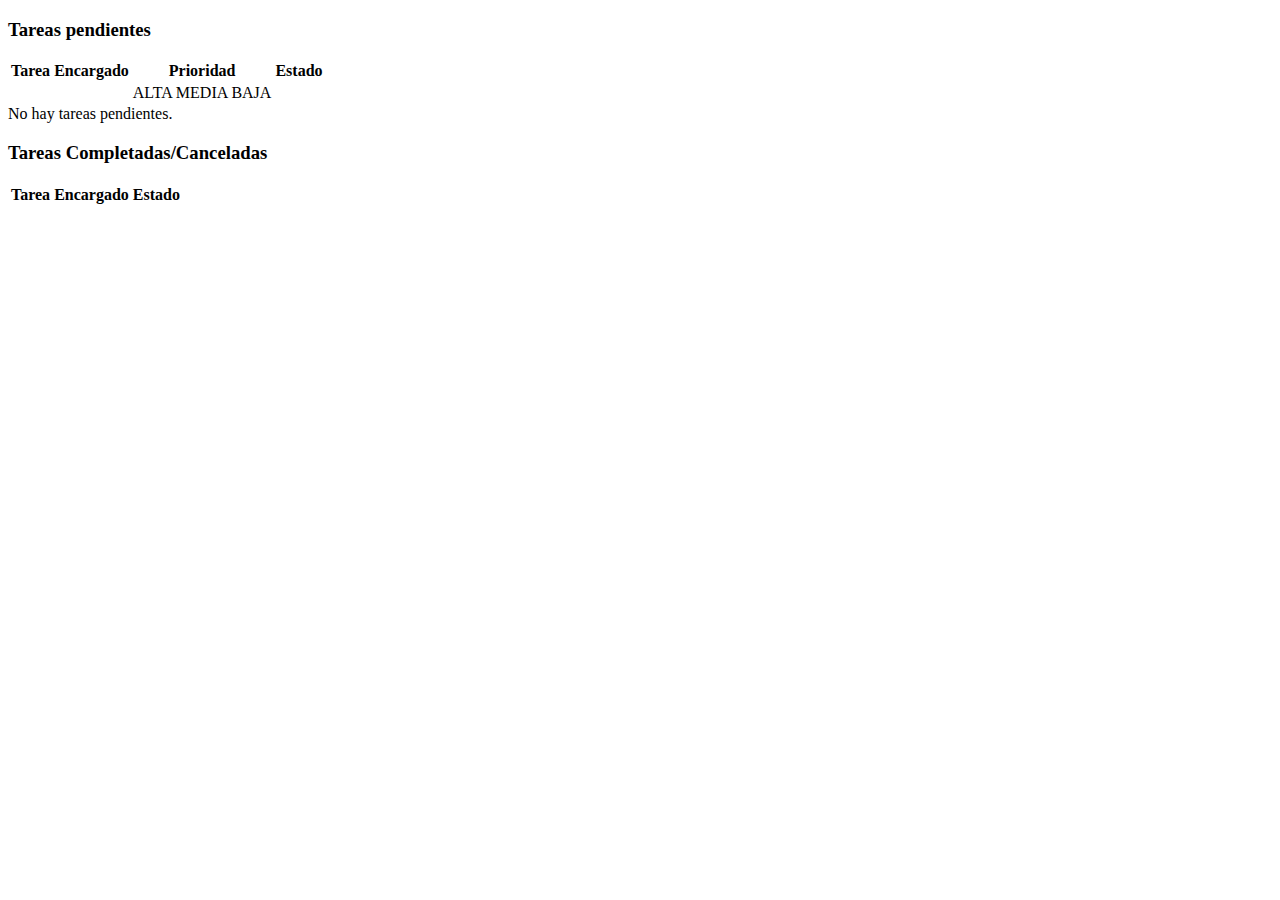
<file: src/main/resources/templates/index.html>
<!DOCTYPE html>
<html lang="en" xmlns:th="http://www.thymeleaf.org">
<head th:replace="~{fragments/header::header(title='Inicio')}">
</head>
<body>
<div th:replace="~{fragments/navigation :: navigation}"></div>

<div class="container mt-5 pt-5">
    <div class="container text-center mb-5">
        <h3>Tareas pendientes</h3>
    </div>
    <div class="container">
        <table class="table table-striped table-hover align-middle text-center table-bordered">
            <thead class="table-dark text-center">
            <tr>
                <th scope="col" class="text-center align-middle">Tarea</th>
                <th scope="col" class="text-center align-middle">Encargado</th>
                <th scope="col" class="text-center align-middle">Prioridad</th>
                <th scope="col" class="text-center align-middle">Estado</th>
            </tr>
            </thead>
            <tbody>
            <tr th:each="task : ${pendingTasks}"
                th:attr="onclick='window.location.href=\'/task-details/' + ${task.id} + '\''" style="cursor: pointer;">
                <td th:text="${task.title}"></td>
                <td th:text="${task.assignedTo.username}"></td>
                <td>
                        <span th:if="${task.priority.toString() == 'ALTA'}" class="badge bg-danger text-light">
                            <i class="bi bi-exclamation-triangle-fill"></i> ALTA
                        </span>
                    <span th:if="${task.priority.toString() == 'MEDIA'}" class="badge bg-warning text-dark">
                            <i class="bi bi-exclamation-circle-fill"></i> MEDIA
                        </span>
                    <span th:if="${task.priority.toString() == 'BAJA'}" class="badge bg-success text-light">
                            <i class="bi bi-check-circle-fill"></i> BAJA
                        </span>
                </td>
                <td>
                        <span th:if="${task.status.toString() == 'COMPLETADO'}" class="badge bg-success text-white">
                            <i class="bi bi-check-circle-fill fs-2"></i>
                        </span>
                    <span th:if="${task.status.toString() == 'PENDIENTE'}" class="badge bg-warning text-dark">
                            <i class="bi bi-clock-fill fs-2"></i>
                        </span>
                    <span th:if="${task.status.toString() == 'CANCELADO'}" class="badge bg-danger text-white">
                            <i class="bi bi-x-circle-fill fs-2"></i>
                        </span>
                </td>
            </tr>
            </tbody>
        </table>
    </div>
    <div th:if="${pendingTasks.isEmpty()}" class="alert alert-info text-center">
        No hay tareas pendientes.
    </div>
    <div class="container mt-5 pt-5">
        <div class="container text-center mb-5">
            <h3>Tareas Completadas/Canceladas</h3>
        </div>
        <div class="container">
            <table class="table table-striped table-hover align-middle text-center table-bordered">
                <thead class="table-dark text-center">
                <tr>
                    <th scope="col" class="text-center align-middle">Tarea</th>
                    <th scope="col" class="text-center align-middle">Encargado</th>
                    <th scope="col" class="text-center align-middle">Estado</th>
                </tr>
                </thead>
                <tbody>
                <tr th:each="task : ${completedOrCanceledTasks}"
                    th:attr="onclick='window.location.href=\'/task-details/' + ${task.id} + '\''"
                    style="cursor: pointer;">
                    <td th:text="${task.title}"></td>
                    <td th:text="${task.assignedTo.username}"></td>
                    <td>
                        <span th:if="${task.status.toString() == 'COMPLETADO'}" class="badge bg-success text-white">
                            <i class="bi bi-check-circle-fill fs-2"></i>
                        </span>
                        <span th:if="${task.status.toString() == 'PENDIENTE'}" class="badge bg-warning text-dark">
                            <i class="bi bi-clock-fill fs-2"></i>
                        </span>
                        <span th:if="${task.status.toString() == 'CANCELADO'}" class="badge bg-danger text-white">
                            <i class="bi bi-x-circle-fill fs-2"></i>
                        </span>
                    </td>
                </tr>
                </tbody>
            </table>
        </div>
    </div>
</div>

<div th:replace="~{fragments/footer :: footer}"></div>

</body>
</html>
</file>
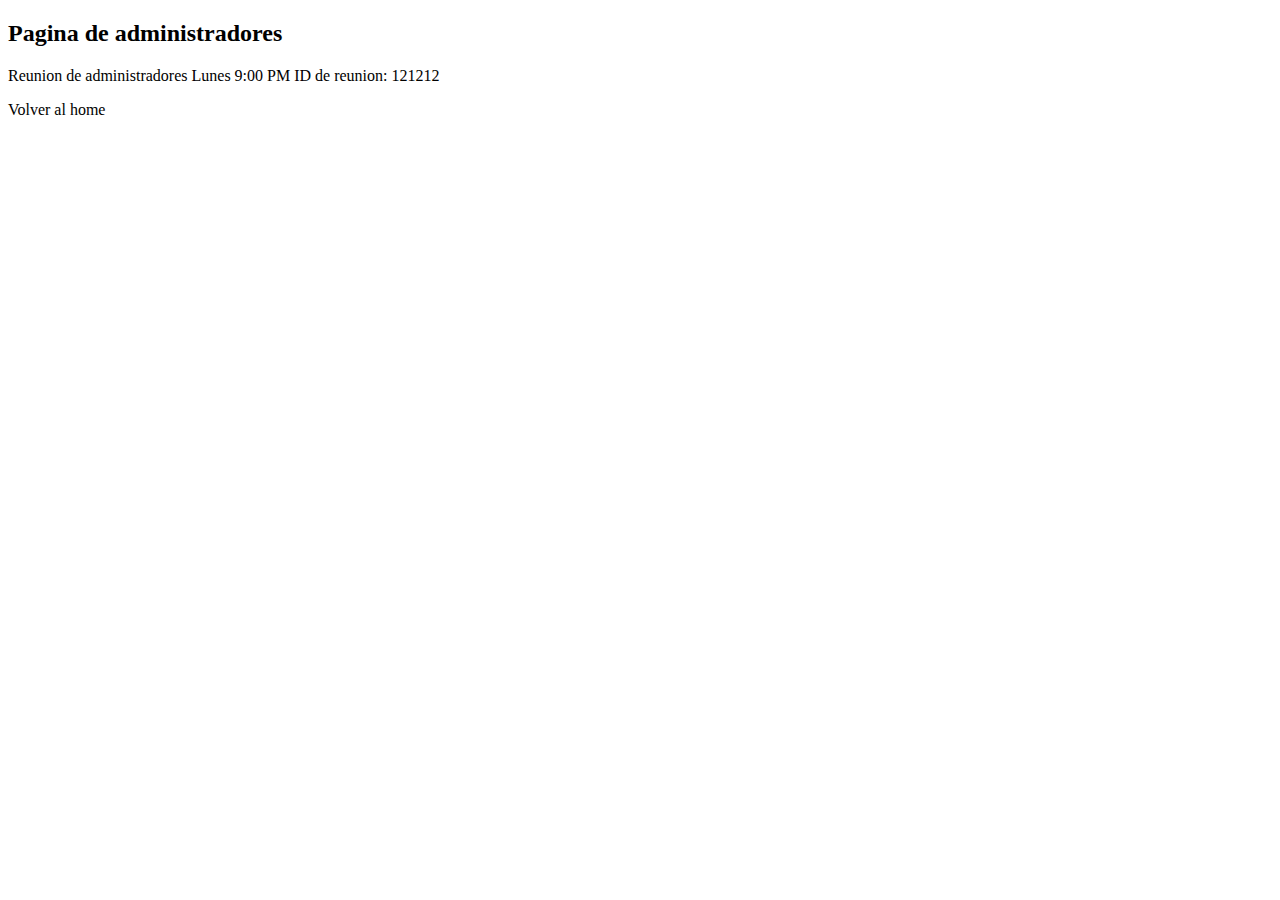
<file: src/main/resources/templates/admins.html>
<!DOCTYPE html>
<html lang="en" xmlns:th="http://www.thymeleaf.org">
<head>
  <meta charset="UTF-8">
  <title>Administracion</title>
</head>
<body>
<h2>Pagina de administradores</h2>
<p>
  Reunion de administradores
  Lunes 9:00 PM
  ID de reunion: 121212
</p>
<a th:href="@{/}">Volver al home</a>

</body>
</html>
</file>
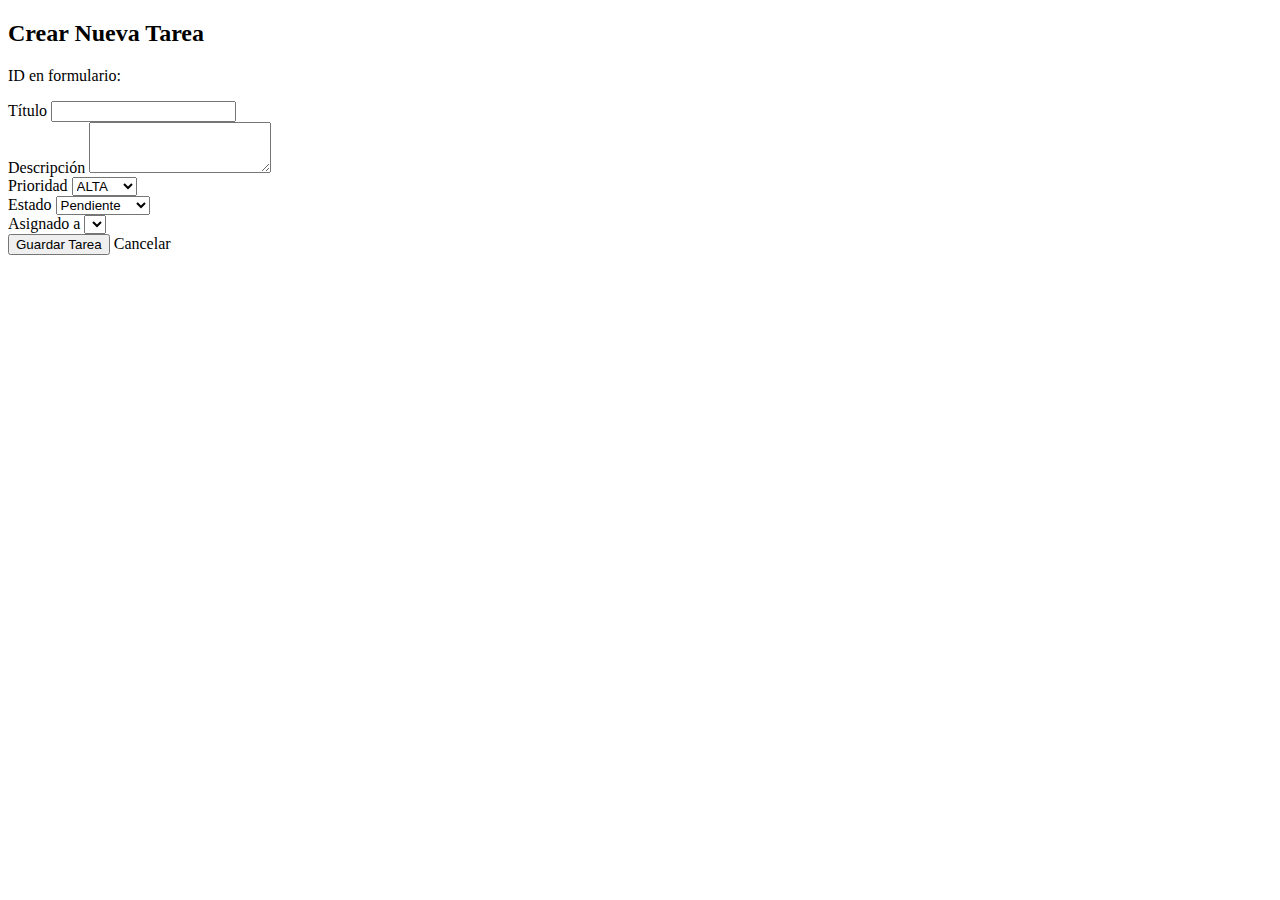
<file: src/main/resources/templates/create-task.html>
<!DOCTYPE html>
<html lang="en" xmlns:th="http://www.thymeleaf.org">
<head th:replace="~{fragments/header::header(title='Editar Tareas')}">
</head>
<body>
<div th:replace="~{fragments/navigation :: navigation}"></div>
<div class="container mt-5 pt-4">
    <h2 class="text-center mb-4">Crear Nueva Tarea</h2>
    <div class="card shadow-sm p-4">

        <form th:action="@{/create-task}" th:object="${taskForm}" method="post">

            <input type="hidden" th:field="*{id}"/>
            <p>ID en formulario: <span th:text="*{id}"></span></p>

            <div class="mb-3">
                <label for="taskTitle" class="form-label">Título</label>
                <input type="text" class="form-control" id="taskTitle" th:field="*{title}" required>
            </div>
            <div class="mb-3">
                <label for="taskDescription" class="form-label">Descripción</label>
                <textarea class="form-control" id="taskDescription" th:field="*{description}" rows="3"
                          required></textarea>
            </div>
            <div class="mb-3">
                <label for="taskPriority" class="form-label">Prioridad</label>
                <select class="form-select" id="taskPriority" th:field="*{priority}" required>
                    <option value="ALTA">ALTA</option>
                    <option value="MEDIA">MEDIA</option>
                    <option value="BAJA">BAJA</option>
                </select>
            </div>
            <div class="mb-3">
                <label for="taskStatus" class="form-label">Estado</label>
                <select class="form-select" id="taskStatus" th:field="*{status}" required>
                    <option value="PENDIENTE">Pendiente</option>
                    <option value="COMPLETADO">Completado</option>
                </select>
            </div>
            <div class="mb-3">
                <label for="taskAssignedTo" class="form-label">Asignado a</label>
                <select class="form-select" id="taskAssignedTo" th:field="*{assignedTo.username}" required>
                    <option th:each="username : ${usernames}"
                            th:value="${username}"
                            th:text="${username}"
                            th:selected="${taskForm.assignedTo != null && taskForm.assignedTo.username == username}">
                    </option>
                </select>
            </div>
            <div class="text-center">
                <button type="submit" class="btn btn-primary">Guardar Tarea</button>
                <a th:href="@{/edit-tasks}" class="btn btn-secondary">Cancelar</a>
            </div>
        </form>
    </div>
</div>
<div th:replace="~{fragments/footer :: footer}"></div>
</body>
</html>
</file>
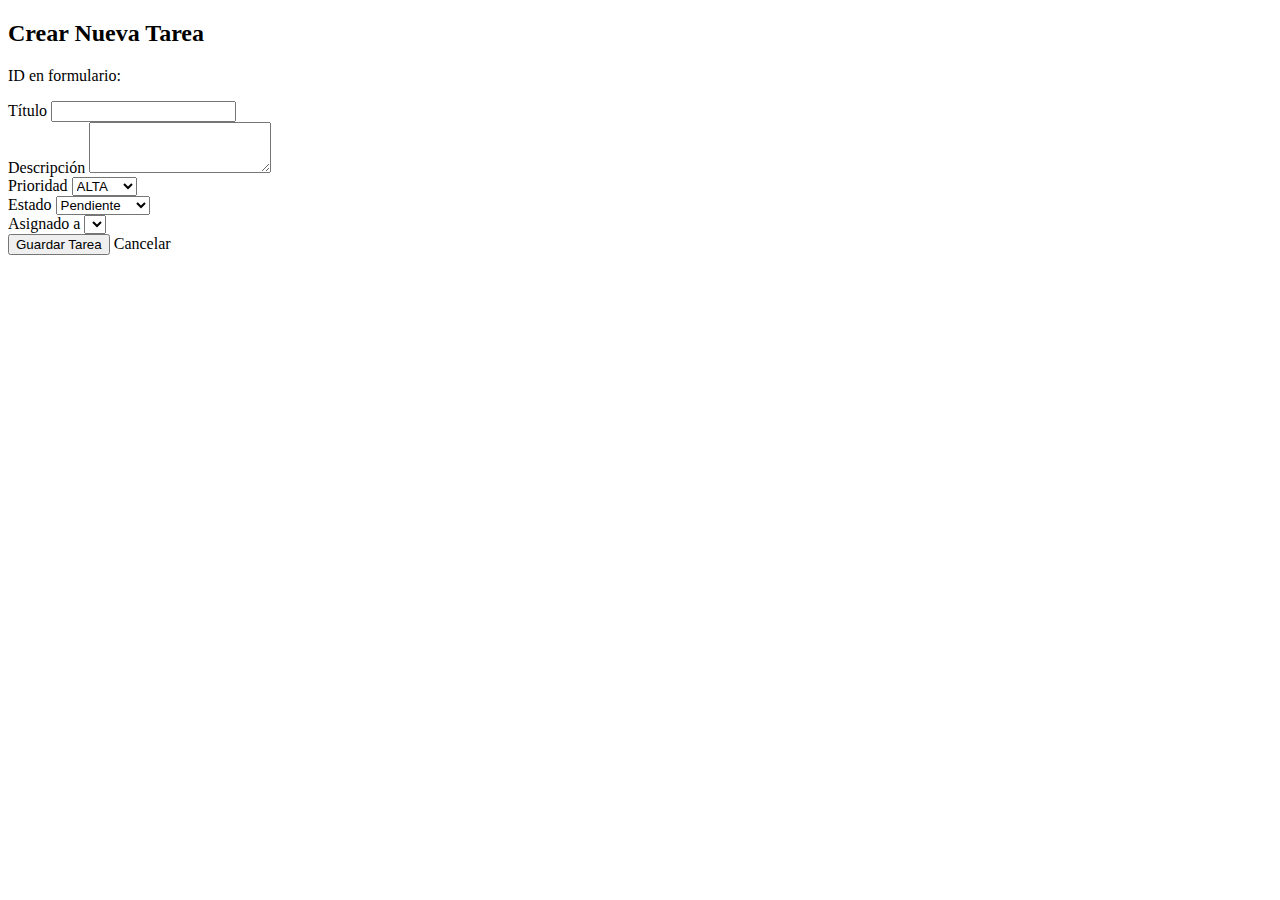
<file: src/main/resources/templates/create-update-task.html>
<!DOCTYPE html>
<html lang="en" xmlns:th="http://www.thymeleaf.org">
<head th:replace="~{fragments/header::header(title='Editar Tareas')}">
</head>
<body>
<div th:replace="~{fragments/navigation :: navigation}"></div>
<div class="container mt-5 pt-4">
    <h2 class="text-center mb-4">Crear Nueva Tarea</h2>
    <div class="card shadow-sm p-4">

        <form th:action="@{/create-update-task}" th:object="${taskForm}" method="post">

            <input type="hidden" th:field="*{id}"/>
            <p>ID en formulario: <span th:text="*{id}"></span></p>

            <div class="mb-3">
                <label for="taskTitle" class="form-label">Título</label>
                <input type="text" class="form-control" id="taskTitle" th:field="*{title}" required>
            </div>
            <div class="mb-3">
                <label for="taskDescription" class="form-label">Descripción</label>
                <textarea class="form-control" id="taskDescription" th:field="*{description}" rows="3" maxlength="255"
                          required></textarea>
            </div>
            <div class="mb-3">
                <label for="taskPriority" class="form-label">Prioridad</label>
                <select class="form-select" id="taskPriority" th:field="*{priority}" required>
                    <option value="ALTA">ALTA</option>
                    <option value="MEDIA">MEDIA</option>
                    <option value="BAJA">BAJA</option>
                </select>
            </div>
            <div class="mb-3">
                <label for="taskStatus" class="form-label">Estado</label>
                <select class="form-select" id="taskStatus" th:field="*{status}" required>
                    <option value="PENDIENTE">Pendiente</option>
                    <option value="COMPLETADO">Completado</option>
                </select>
            </div>
            <div class="mb-3">
                <label for="taskAssignedTo" class="form-label">Asignado a</label>
                <select class="form-select" id="taskAssignedTo" th:field="*{assignedTo.username}" required>
                    <option th:each="username : ${usernames}"
                            th:value="${username}"
                            th:text="${username}"
                            th:selected="${taskForm.assignedTo != null && taskForm.assignedTo.username == username}">
                    </option>
                </select>
            </div>
            <div class="text-center">
                <button type="submit" class="btn btn-primary">Guardar Tarea</button>
                <a th:href="@{/edit-tasks}" class="btn btn-secondary">Cancelar</a>
            </div>
        </form>
    </div>
</div>
<div th:replace="~{fragments/footer :: footer}"></div>
</body>
</html>
</file>
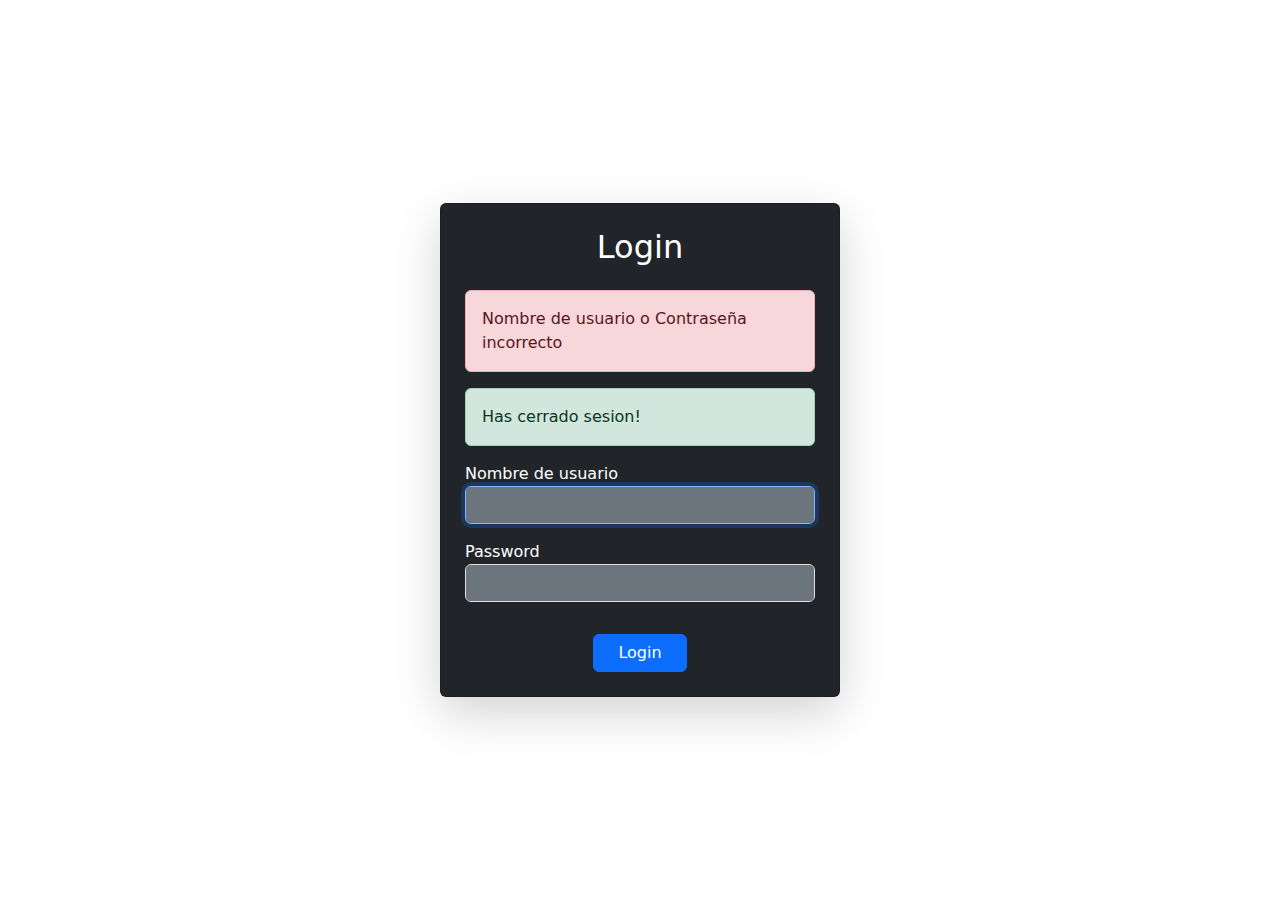
<file: src/main/resources/templates/login.html>
<!DOCTYPE html>
<html lang="en" xmlns:th="http://www.thymeleaf.org">
<head>
    <meta charset="UTF-8">
    <title>Login</title>
    <link href="https://cdn.jsdelivr.net/npm/bootstrap@5.3.3/dist/css/bootstrap.min.css"
          rel="stylesheet" integrity="sha384-QWTKZyjpPEjISv5WaRU9OFeRpok6YctnYmDr5pNlyT2bRjXh0JMhjY6hW+ALEwIH"
          crossorigin="anonymous">
</head>
<body class="d-flex justify-content-center align-items-center vh-100">
<div class="card text-white bg-dark p-4 shadow-lg w-100" style="max-width: 400px;">
    <h2 class="text-center mb-4">Login</h2>
    <form action="#" th:action="@{/index}" method="POST">
        <div th:if="${param.error}">
            <div class="alert alert-danger col-xs-offset-1 col-xs-10 mb-3">
                Nombre de usuario o Contraseña incorrecto
            </div>
        </div>
        <div th:if="${param.logout}">
            <div class="alert alert-success col-xs-offset-1 col-xs-10 mb-3">
                Has cerrado sesion!
            </div>
        </div>
        <div class="mb-3">
            <label for="user">Nombre de usuario</label>
            <input type="username" name="username" class="form-control bg-secondary text-white"
                   id="user">
        </div>
        <div class="mb-3">
            <label for="password">Password</label>
            <input type="password" name="password" class="form-control bg-secondary text-white"
                   id="password">
        </div>
        <div class="d-flex justify-content-center">
            <button type="submit" class="btn btn-primary mt-3 px-4">Login</button>
        </div>
    </form>
</div>
<script>
    document.addEventListener('DOMContentLoaded', function () {
        document.getElementById('user').focus();
    });
</script>
</body>
</html>
</file>
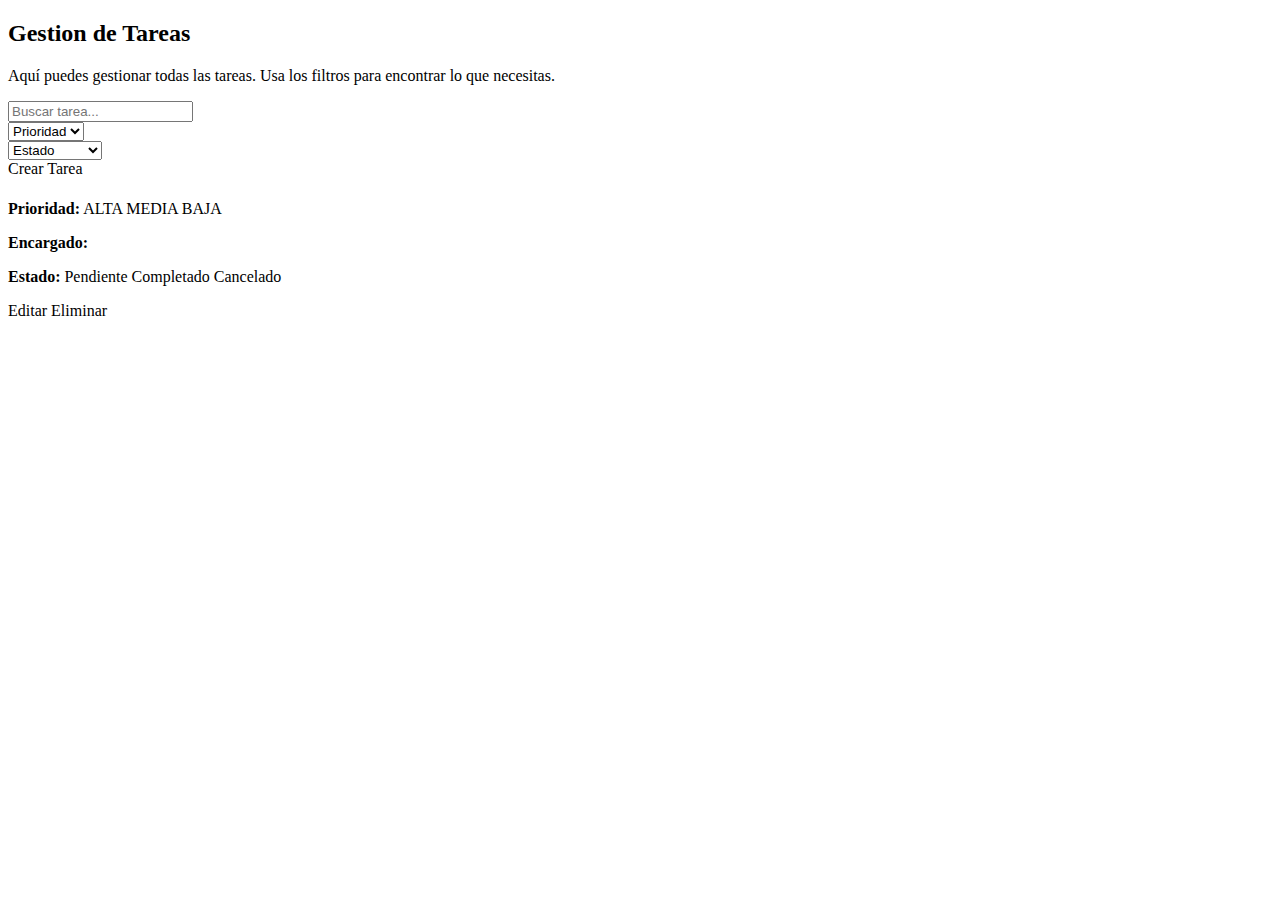
<file: src/main/resources/templates/manage-tasks.html>
<!DOCTYPE html>
<html lang="en" xmlns:th="http://www.thymeleaf.org">
<head th:replace="~{fragments/header::header(title='Gestion de Tareas')}">
</head>
<body>
<div th:replace="~{fragments/navigation :: navigation}"></div>
<div class="container mt-5 pt-4">
    <h2 class="text-center mb-4">Gestion de Tareas</h2>
    <p class="text-center text-muted mb-4">
        Aquí puedes gestionar todas las tareas. Usa los filtros para encontrar lo que necesitas.
    </p>
    <div class="row mb-4">
        <div class="col-md-6">
            <input type="text" class="form-control" id="searchText" placeholder="Buscar tarea..." oninput="filterTasks()">
        </div>
        <div class="col-md-3">
            <select class="form-select" id="filterPriority" onchange="filterTasks()">
                <option value="">Prioridad</option>
                <option value="ALTA">ALTA</option>
                <option value="MEDIA">MEDIA</option>
                <option value="BAJA">BAJA</option>
            </select>
        </div>

        <div class="col-md-3">
            <select class="form-select" id="filterStatus" onchange="filterTasks()">
                <option value="">Estado</option>
                <option value="PENDIENTE">Pendiente</option>
                <option value="COMPLETADO">Completado</option>
                <option value="CANCELADO">Cancelado</option>
            </select>
        </div>
    </div>
    <div class="text-center mb-4">
        <a th:href="@{/create-update-task}" class="btn btn-primary">
            <i class="bi bi-plus"></i> Crear Tarea
        </a>
    </div>
    <div class="row d-flex flex-wrap" id="taskContainer">
        <div th:each="task : ${tasks}" class="col-md-4 mb-4 task-card">
            <div class="card h-100 shadow-sm">
                <div class="card-body">
                    <h5 class="card-title" th:text="${task.title}"></h5>
                    <p class="card-text" th:text="${task.description}"></p>
                    <p><strong>Prioridad:</strong>
                        <span th:if="${task.priority.toString() == 'ALTA'}" class="badge bg-danger">ALTA</span>
                        <span th:if="${task.priority.toString() == 'MEDIA'}" class="badge bg-warning">MEDIA</span>
                        <span th:if="${task.priority.toString() == 'BAJA'}" class="badge bg-success">BAJA</span>
                    </p>
                    <p><strong>Encargado:</strong> <span th:text="${task.assignedTo.username}"></span></p>
                    <p><strong>Estado:</strong>
                        <span th:if="${task.status.toString() == 'PENDIENTE'}" class="badge bg-warning" data-status="PENDIENTE">Pendiente</span>
                        <span th:if="${task.status.toString() == 'COMPLETADO'}" class="badge bg-success" data-status="COMPLETADO">Completado</span>
                        <span th:if="${task.status.toString() == 'CANCELADO'}" class="badge bg-danger" data-status="CANCELADO">Cancelado</span>
                    </p>
                    <div class="d-grid gap-2">
                        <a th:href="@{/create-update-task/{id}(id=${task.id})}" class="btn btn-primary">Editar</a>
                        <a th:href="@{/delete-task/{id}(id=${task.id})}" class="btn btn-danger delete-task-btn">
                            Eliminar
                        </a>
                    </div>
                </div>
            </div>
        </div>
    </div>
</div>

<div th:replace="~{fragments/footer :: footer}"></div>
<script th:src="@{/js/scripts.js}"></script>

</body>
</html>
</file>
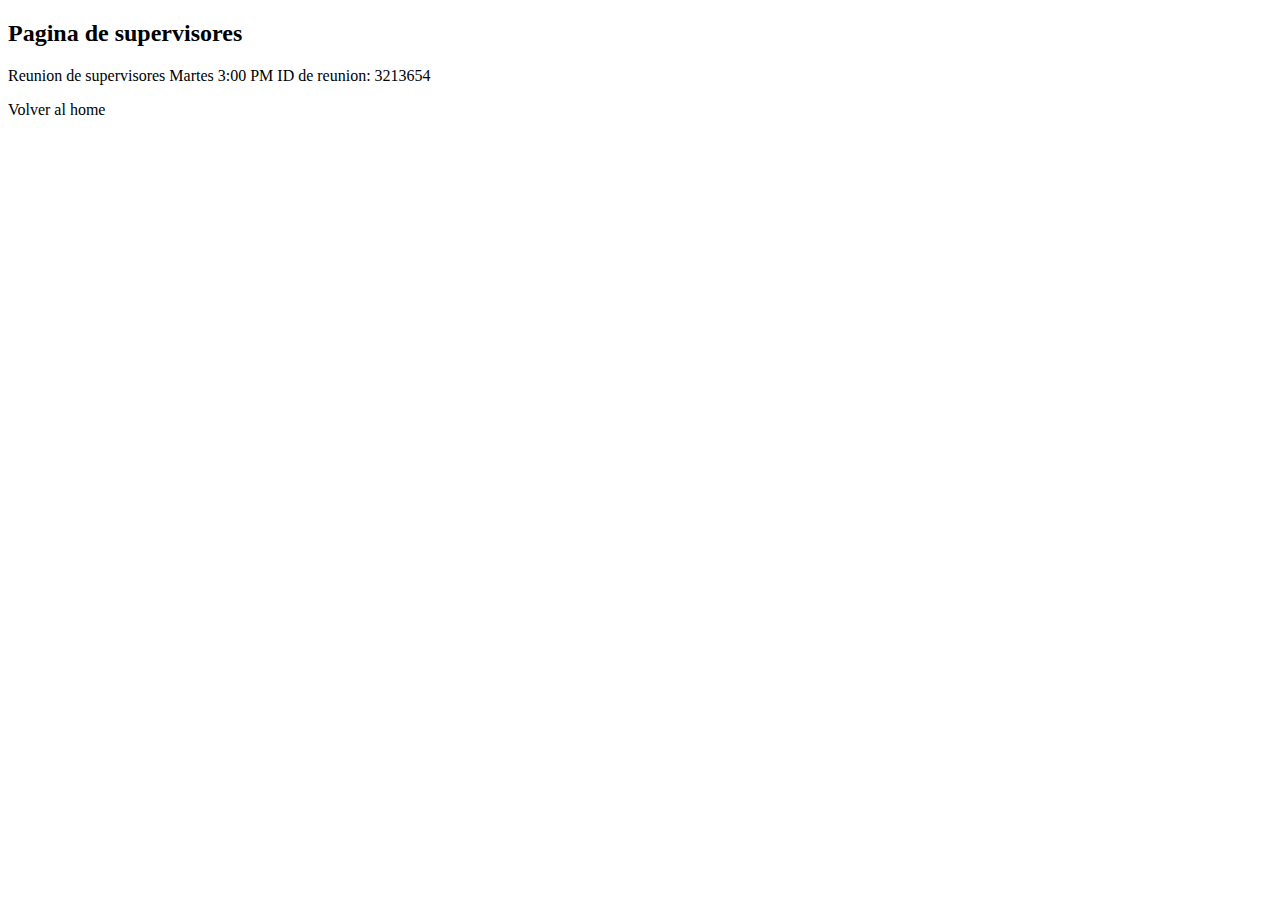
<file: src/main/resources/templates/managers.html>
<!DOCTYPE html>
<html lang="en" xmlns:th="http://www.thymeleaf.org">
<head>
    <meta charset="UTF-8">
    <title>Supervisores</title>
</head>
<body>
<h2>Pagina de supervisores</h2>
<p>
    Reunion de supervisores
    Martes 3:00 PM
    ID de reunion: 3213654
</p>
<a th:href="@{/}">Volver al home</a>

</body>
</html>
</file>
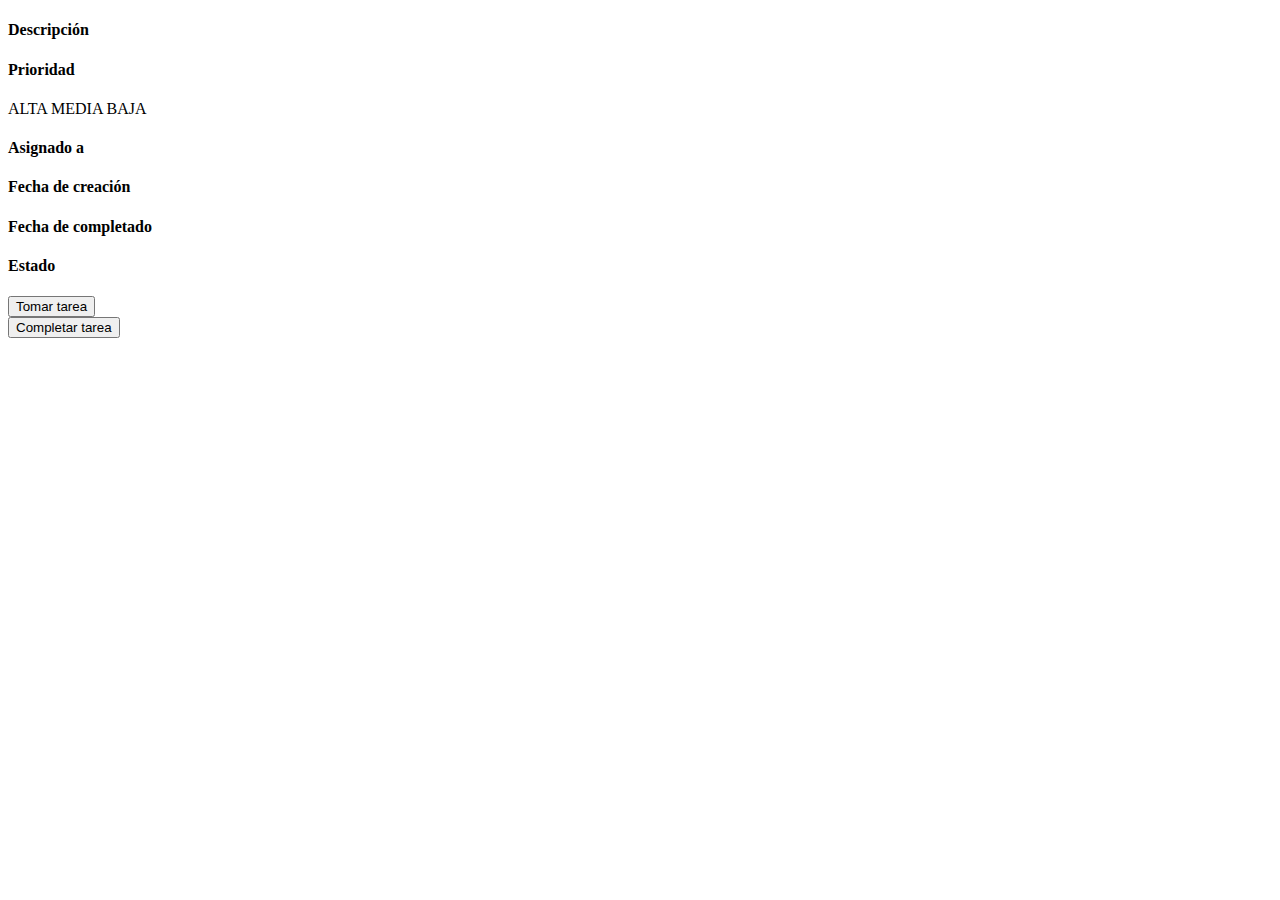
<file: src/main/resources/templates/task-details.html>
<!DOCTYPE html>
<html lang="en" xmlns:th="http://www.thymeleaf.org">
<head th:replace="~{fragments/header::header(title='Detalles de Tarea')}"></head>
<body>
<div th:replace="~{fragments/navigation :: navigation}"></div>

<!-- Contenedor principal con más margen superior -->
<div class="container-fluid mt-5 pt-5"> <!-- Aumenté el margen superior -->
    <!-- Título centrado con más margen y color más oscuro -->
    <h2 class="text-center text-dark mb-5" th:text="${task.title}"></h2> <!-- Cambié el color a text-dark -->

    <!-- Contenedor de dos columnas -->
    <div class="row justify-content-center">
        <!-- Columna izquierda: Detalles de la tarea -->
        <div class="col-md-6">
            <div class="mb-4">
                <h4 class="text-secondary mb-3"><i class="bi bi-card-text me-2"></i> Descripción</h4>
                <p class="lead" th:text="${task.description}"></p>
            </div>

            <div class="mb-4">
                <h4 class="text-secondary mb-3"><i class="bi bi-exclamation-circle me-2"></i> Prioridad</h4>
                <p>
                    <span th:if="${task.priority.toString() == 'ALTA'}" class="badge bg-danger fs-5">ALTA</span>
                    <span th:if="${task.priority.toString() == 'MEDIA'}" class="badge bg-warning fs-5">MEDIA</span>
                    <span th:if="${task.priority.toString() == 'BAJA'}" class="badge bg-success fs-5">BAJA</span>
                </p>
            </div>

            <div class="mb-4">
                <h4 class="text-secondary mb-3"><i class="bi bi-person me-2"></i> Asignado a</h4>
                <p class="lead" th:text="${task.assignedTo.username}"></p>
            </div>

            <div class="mb-4">
                <h4 class="text-secondary mb-3"><i class="bi bi-calendar me-2"></i> Fecha de creación</h4>
                <p class="lead" th:text="${#temporals.format(task.createdAt, 'dd/MM/yyyy HH:mm')}"></p>
            </div>

            <div class="mb-4">
                <h4 class="text-secondary mb-3"><i class="bi bi-calendar-check me-2"></i> Fecha de completado</h4>
                <p class="lead"
                   th:text="${task.completedAt != null} ? ${#temporals.format(task.completedAt, 'dd/MM/yyyy HH:mm')} : 'No completada'"></p>
            </div>

            <div class="mb-4">
                <h4 class="text-secondary mb-3"><i class="bi bi-info-circle me-2"></i> Estado</h4>
                <p class="lead" th:text="${task.status}"></p>
            </div>
        </div>

        <!-- Columna derecha: Botones de acción con más margen izquierdo -->
        <div class="col-md-4 d-flex align-items-center justify-content-center ms-5"> <!-- Añadí ms-5 para más margen -->
            <div class="d-grid gap-3 w-100">
                <form th:if="${task.status.toString() == 'PENDIENTE'}" th:action="@{/task/take/{id}(id=${task.id})}"
                      method="post">
                    <button type="submit" class="btn btn-outline-primary btn-lg w-100">
                        <i class="bi bi-hand-thumbs-up me-2"></i> Tomar tarea
                    </button>
                </form>

                <form th:if="${task.status.toString() == 'PENDIENTE'}">
                    <button type="button" class="btn btn-outline-success btn-lg w-100"
                            data-bs-toggle="modal" data-bs-target="#confirmModal">
                        <i class="bi bi-check-circle me-2"></i> Completar tarea
                    </button>
                </form>
            </div>
        </div>
    </div>
</div>

<div th:replace="~{fragments/confirmation-modal :: confirmationModal(
    modalId='confirmModal',
    title='¿Estás seguro?',
    message='¿Estás seguro de que deseas completar esta tarea?',
    actionUrl=@{/complete-task/{id}(id=${task.id})},
    actionText='Completar tarea'
)}">
</div>

<!--&lt;!&ndash; Modal de Confirmación &ndash;&gt;-->
<!--<div class="modal fade" id="confirmModal" tabindex="-1" aria-labelledby="confirmModalLabel" aria-hidden="true">-->
<!--    <div class="modal-dialog modal-dialog-centered">-->
<!--        <div class="modal-content">-->
<!--            <div class="modal-header">-->
<!--                <h5 class="modal-title" id="confirmModalLabel">¿Estás seguro?</h5>-->
<!--                <button type="button" class="btn-close" data-bs-dismiss="modal" aria-label="Close"></button>-->
<!--            </div>-->
<!--            <div class="modal-body">-->
<!--                ¿Estás seguro de que deseas completar esta tarea?-->
<!--            </div>-->
<!--            <div class="modal-footer">-->
<!--                <button type="button" class="btn btn-secondary" data-bs-dismiss="modal">Cancelar</button>-->
<!--                <form th:action="@{/complete-task/{id}(id=${task.id})}" method="post">-->
<!--                    <button type="submit" class="btn btn-success">Completar tarea</button>-->
<!--                </form>-->
<!--            </div>-->
<!--        </div>-->
<!--    </div>-->
<!--</div>-->

<div th:replace="~{fragments/footer :: footer}"></div>
</body>
</html>
</file>
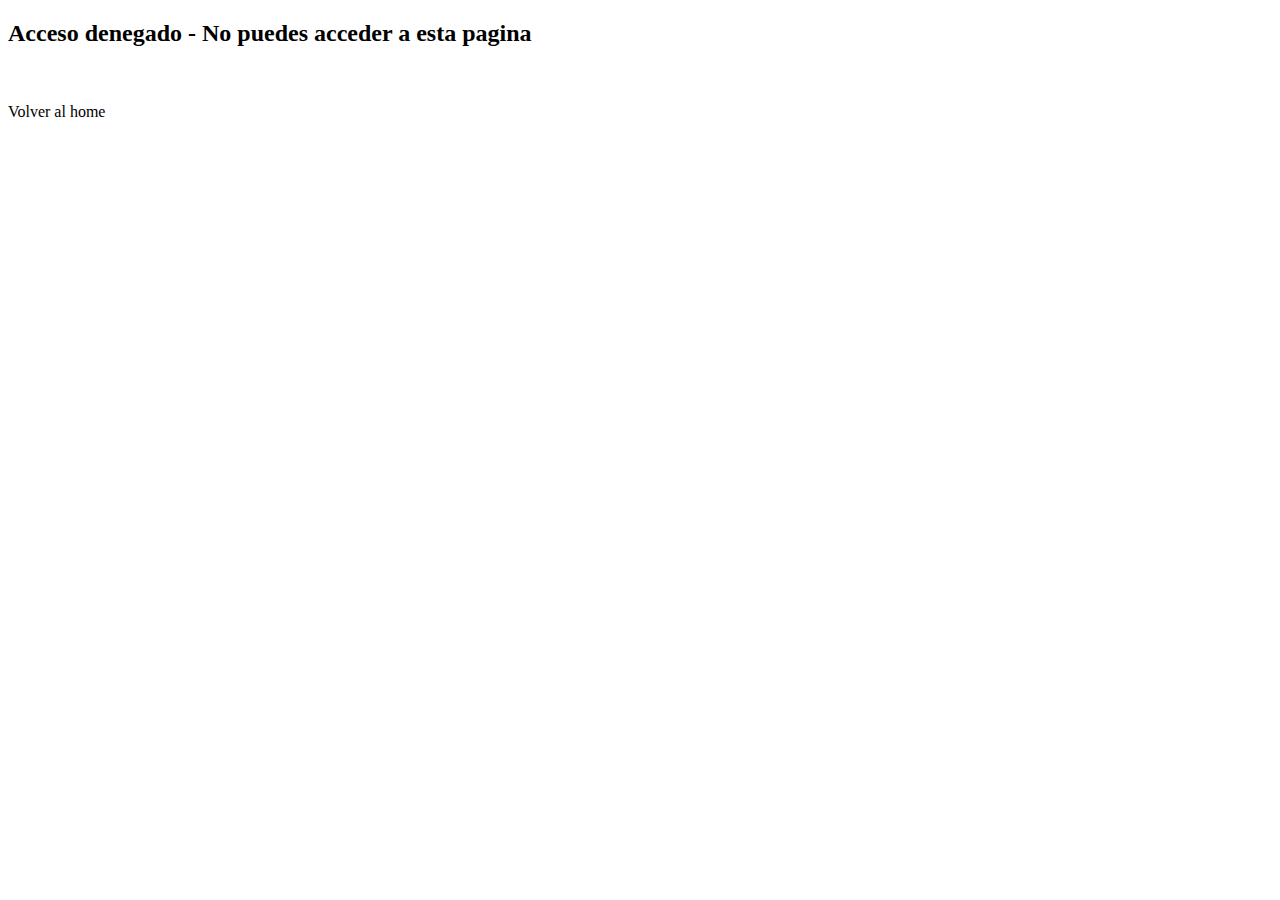
<file: src/main/resources/templates/unauthorized.html>
<!DOCTYPE html>
<html lang="en" xmlns:th="http://www.thymeleaf.org">
<head>
    <meta charset="UTF-8">
    <title>Acceso denegado</title>
</head>
<body>
<h2>Acceso denegado - No puedes acceder a esta pagina</h2>
<br><br>
<a th:href="@{/}">Volver al home</a>
</body>
</html>
</file>
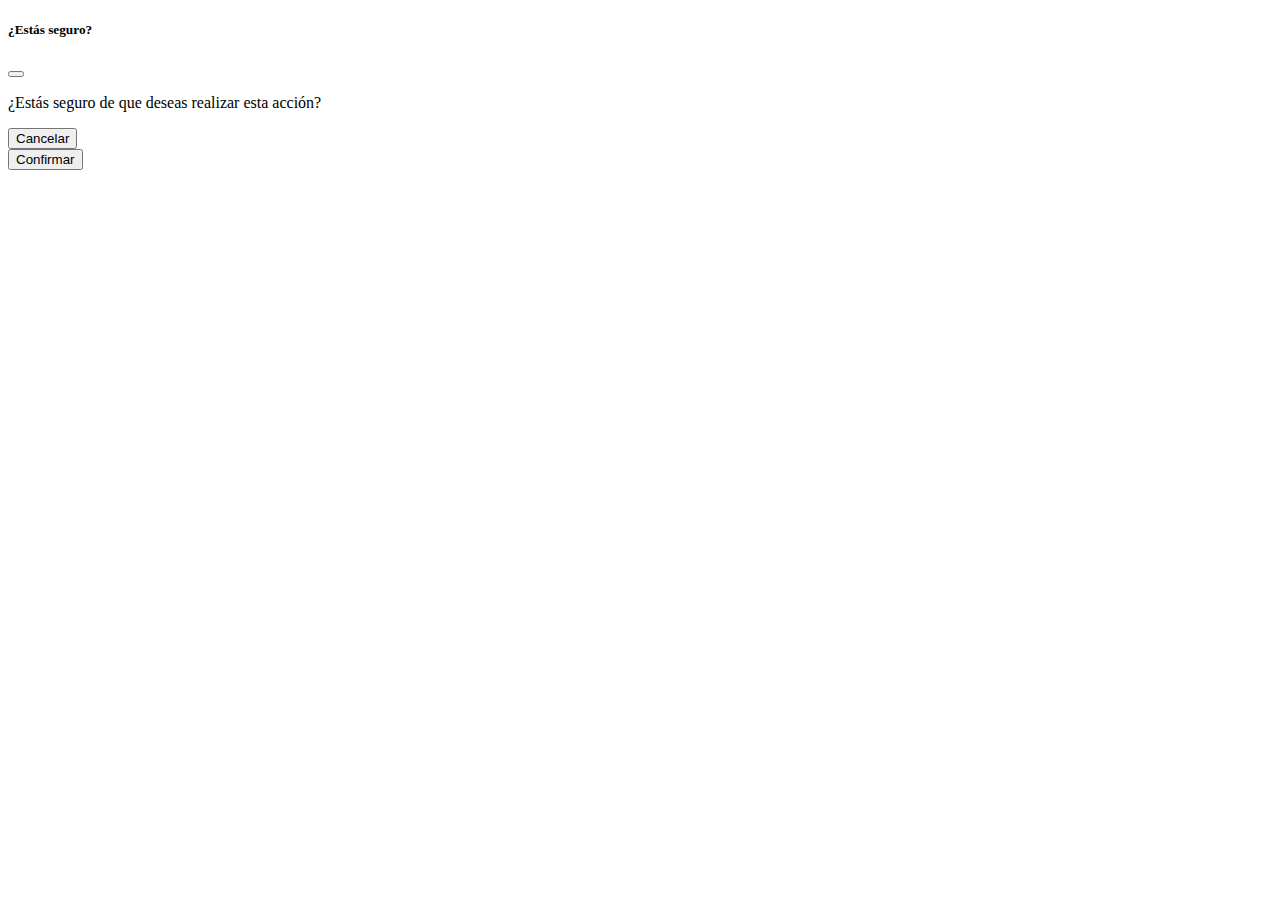
<file: src/main/resources/templates/fragments/confirmation-modal.html>
<!DOCTYPE html>
<html lang="en" xmlns:th="http://www.thymeleaf.org">
<div th:fragment="confirmationModal(modalId, title, message, actionUrl, actionText)">
  <div class="modal fade" th:id="${modalId}" tabindex="-1" aria-labelledby="${modalId} + 'Label'" aria-hidden="true">
    <div class="modal-dialog modal-dialog-centered">
      <div class="modal-content">
        <div class="modal-header">
          <h5 class="modal-title" th:id="${modalId} + 'Label'" th:text="${title}">¿Estás seguro?</h5>
          <button type="button" class="btn-close" data-bs-dismiss="modal" aria-label="Close"></button>
        </div>
        <div class="modal-body">
          <p th:text="${message}">¿Estás seguro de que deseas realizar esta acción?</p>
        </div>
        <div class="modal-footer">
          <button type="button" class="btn btn-secondary" data-bs-dismiss="modal">Cancelar</button>
          <form th:action="${actionUrl}" method="post">
            <button type="submit" class="btn btn-success" th:text="${actionText}">Confirmar</button>
          </form>
        </div>
      </div>
    </div>
  </div>
</div>
</file>
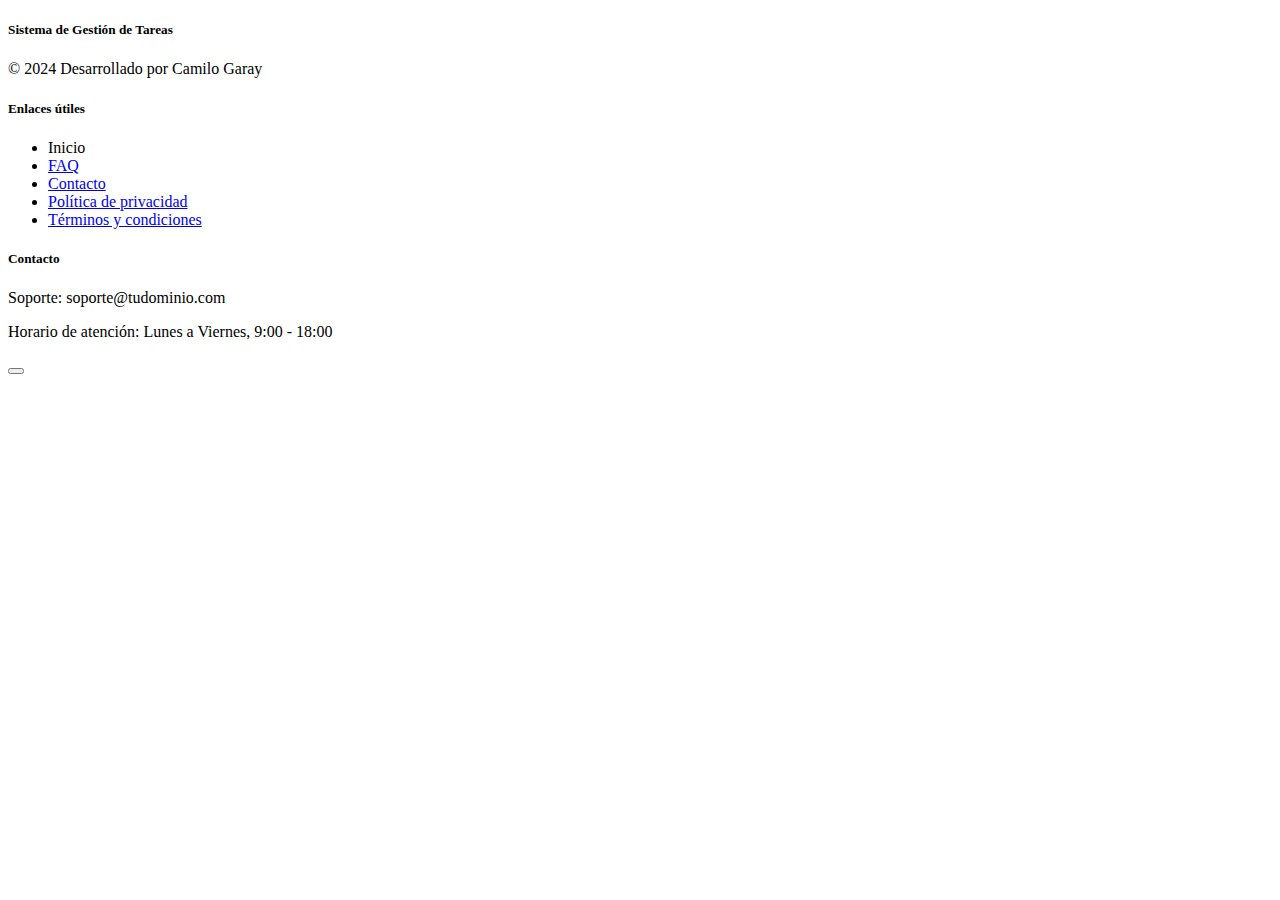
<file: src/main/resources/templates/fragments/footer.html>
<!DOCTYPE html>
<html xmlns:th="http://www.thymeleaf.org">
<body>
<footer class="bg-dark text-white mt-5" th:fragment="footer">
    <div class="container py-4">
        <div class="row">
            <div class="col-md-4">
                <h5>Sistema de Gestión de Tareas</h5>
                <p>© 2024 Desarrollado por Camilo Garay</p>
            </div>
            <div class="col-md-4">
                <h5>Enlaces útiles</h5>
                <ul class="list-unstyled">
                    <li><a th:href="@{/index}" class="text-white"><i class="bi bi-house"></i> Inicio</a></li>
                    <li><a href="#" class="text-white"><i class="bi bi-question-circle"></i> FAQ</a></li>
                    <li><a href="#" class="text-white"><i class="bi bi-envelope"></i> Contacto</a></li>
                    <li><a href="#" class="text-white"><i class="bi bi-shield-lock"></i> Política de privacidad</a></li>
                    <li><a href="#" class="text-white"><i class="bi bi-file-text"></i> Términos y condiciones</a></li>
                </ul>
            </div>
            <div class="col-md-4">
                <h5>Contacto</h5>
                <p><i class="bi bi-headset"></i> Soporte: soporte@tudominio.com</p>
                <p><i class="bi bi-clock"></i> Horario de atención: Lunes a Viernes, 9:00 - 18:00</p>
            </div>
        </div>
    </div>
    <div class="text-center py-3">
        <button id="scroll-to-top" class="btn btn-outline-light rounded-circle">
            <i class="bi bi-arrow-up"></i></button>
    </div>
    <script>
        document.getElementById('scroll-to-top').addEventListener('click', function() {
          window.scrollTo({
            top: 0,
            behavior: 'smooth'
          });
        });
    </script>
    <script src="https://cdn.jsdelivr.net/npm/bootstrap@5.3.3/dist/js/bootstrap.bundle.min.js"
            integrity="sha384-YvpcrYf0tY3lHB60NNkmXc5s9fDVZLESaAA55NDzOxhy9GkcIdslK1eN7N6jIeHz"
            crossorigin="anonymous"></script>
</footer>
</body>
</html>
</file>
